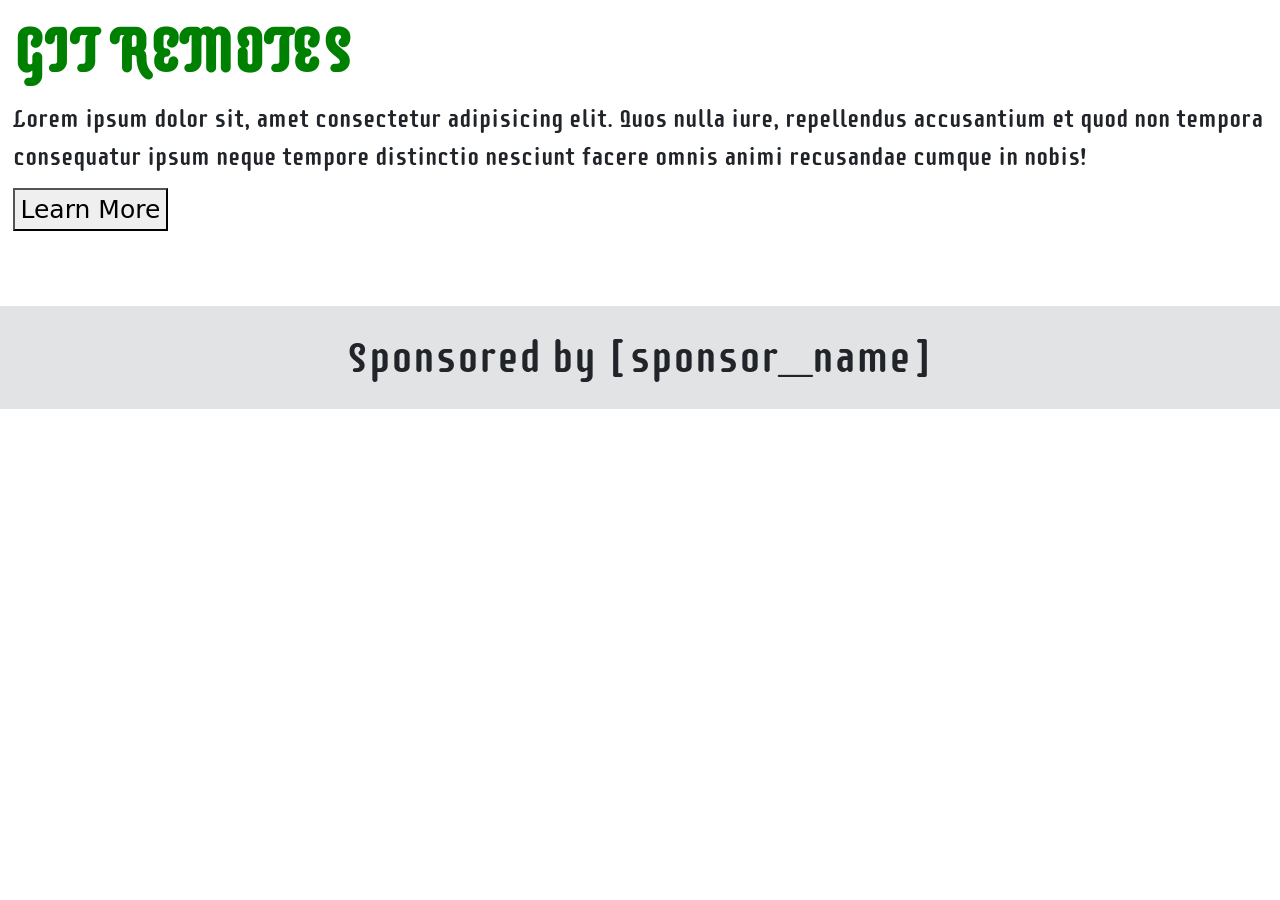
<file: index.html>
<!DOCTYPE html>
<html lang="en">
<head>
    <meta charset="UTF-8">
    <meta name="viewport" content="width=device-width, initial-scale=1.0">
    <link rel="stylesheet" href="./css/styles.css">
    <link href="https://cdn.jsdelivr.net/npm/bootstrap@5.3.8/dist/css/bootstrap.min.css" rel="stylesheet" integrity="sha384-sRIl4kxILFvY47J16cr9ZwB07vP4J8+LH7qKQnuqkuIAvNWLzeN8tE5YBujZqJLB" crossorigin="anonymous">
    <title>Document</title>
</head>
<body>
    <h1 class="stylised m-2">GIT REMOTES</h1>
    <p class="m-2">Lorem ipsum dolor sit, amet consectetur adipisicing elit. 
        Quos nulla iure, repellendus accusantium et quod non tempora consequatur 
        ipsum neque tempore distinctio nesciunt facere omnis animi recusandae cumque in nobis!
    </p>
    <button class="ms-2">Learn More</button>

    <h3 class="text-center mt-5 p-3 bg-secondary-subtle">Sponsored by [sponsor_name]</h1>



    
    <script src="https://cdn.jsdelivr.net/npm/bootstrap@5.3.8/dist/js/bootstrap.bundle.min.js" integrity="sha384-FKyoEForCGlyvwx9Hj09JcYn3nv7wiPVlz7YYwJrWVcXK/BmnVDxM+D2scQbITxI" crossorigin="anonymous"></script>
</body>
</html>
</file>
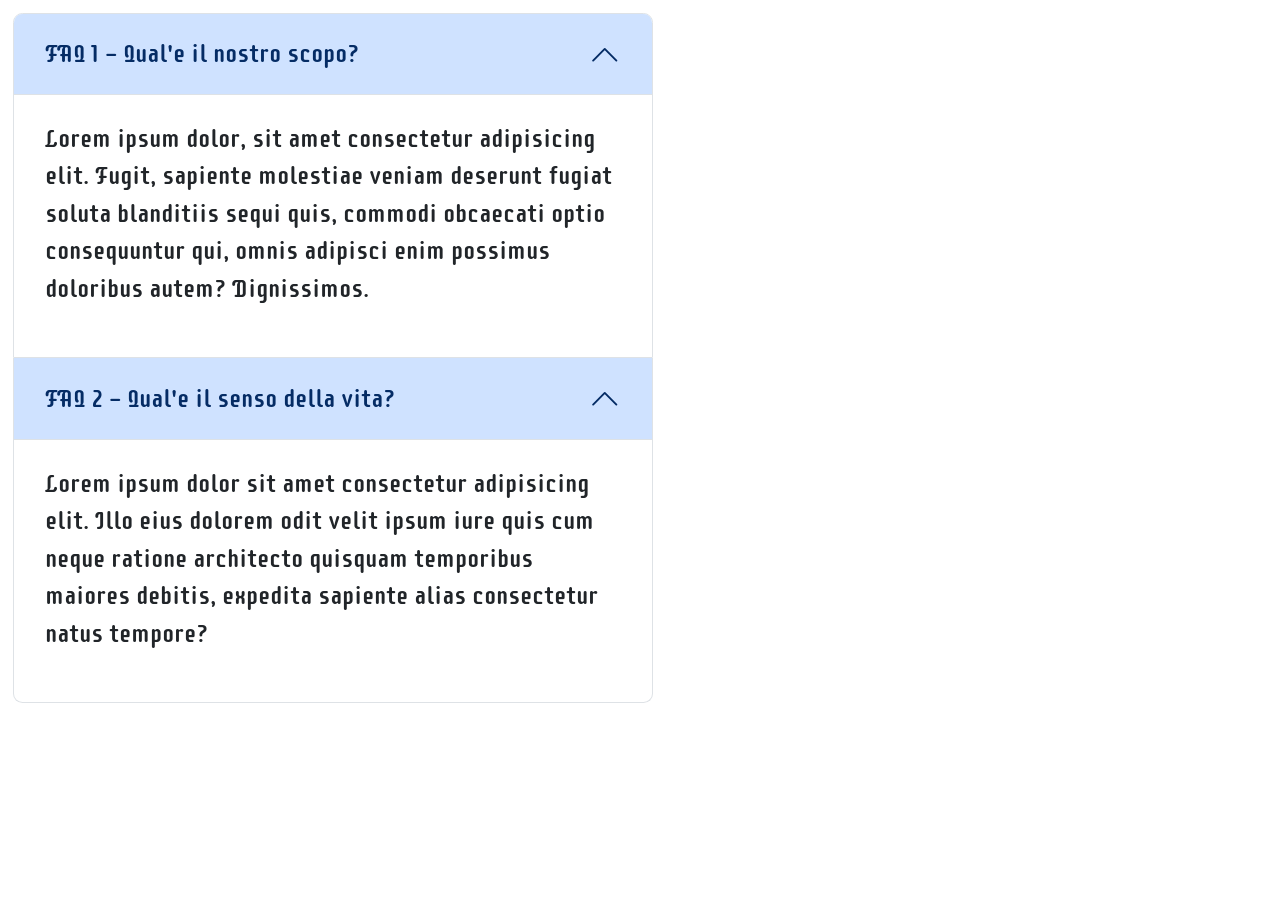
<file: pages/faq.html>
<!DOCTYPE html>
<html lang="en">
<head>
    <meta charset="UTF-8">
    <meta name="viewport" content="width=device-width, initial-scale=1.0">
    <link rel="stylesheet" href="../css/styles.css">
    <link href="https://cdn.jsdelivr.net/npm/bootstrap@5.3.8/dist/css/bootstrap.min.css" rel="stylesheet" integrity="sha384-sRIl4kxILFvY47J16cr9ZwB07vP4J8+LH7qKQnuqkuIAvNWLzeN8tE5YBujZqJLB" crossorigin="anonymous">
    <title>Document</title>
</head>
<body>
    <div class="accordion w-50 ms-2 mt-2" id="accordionExample">
        <div class="accordion-item">
            <h2 class="accordion-header">
                <button class="accordion-button" type="button" data-bs-toggle="collapse" data-bs-target="#collapseOne"
                    aria-expanded="true" aria-controls="collapseOne">
                    FAQ 1 - Qual'e il nostro scopo?
                </button>
            </h2>
            <div id="collapseOne" class="accordion-collapse collapse show" data-bs-parent="#accordionExample">
                <div class="accordion-body">
                    <p>Lorem ipsum dolor, sit amet consectetur adipisicing elit. 
                        Fugit, sapiente molestiae veniam deserunt fugiat soluta blanditiis sequi quis, 
                        commodi obcaecati optio consequuntur qui, omnis adipisci enim possimus doloribus autem? Dignissimos.</p>
                </div>
            </div>
        </div>
        <div class="accordion-item">
            <h2 class="accordion-header">
                <button class="accordion-button" type="button" data-bs-toggle="collapse" data-bs-target="#collapseTwo"
                    aria-expanded="true" aria-controls="collapseOne">
                    FAQ 2 - Qual'e il senso della vita?
                </button>
            </h2>
            <div id="collapseTwo" class="accordion-collapse collapse show" data-bs-parent="#accordionExample">
                <div class="accordion-body">
                    <p>Lorem ipsum dolor sit amet consectetur adipisicing elit. 
                        Illo eius dolorem odit velit ipsum iure quis cum neque ratione architecto quisquam temporibus maiores debitis, 
                        expedita sapiente alias consectetur natus tempore?</p>
                </div>
            </div>
        </div>
    </div>




    <script src="https://cdn.jsdelivr.net/npm/bootstrap@5.3.8/dist/js/bootstrap.bundle.min.js" integrity="sha384-FKyoEForCGlyvwx9Hj09JcYn3nv7wiPVlz7YYwJrWVcXK/BmnVDxM+D2scQbITxI" crossorigin="anonymous"></script>
</body>
</html>
</file>
<file: css/styles.css>
@import url('https://fonts.googleapis.com/css2?family=Supermercado+One&display=swap');

* {
    font-family: "Supermercado One", sans-serif;
    font-weight: 400;
    font-style: normal;
    font-size: 25px;
}

.stylised {
    font-weight: 600;
    color: green;
}
</file>
